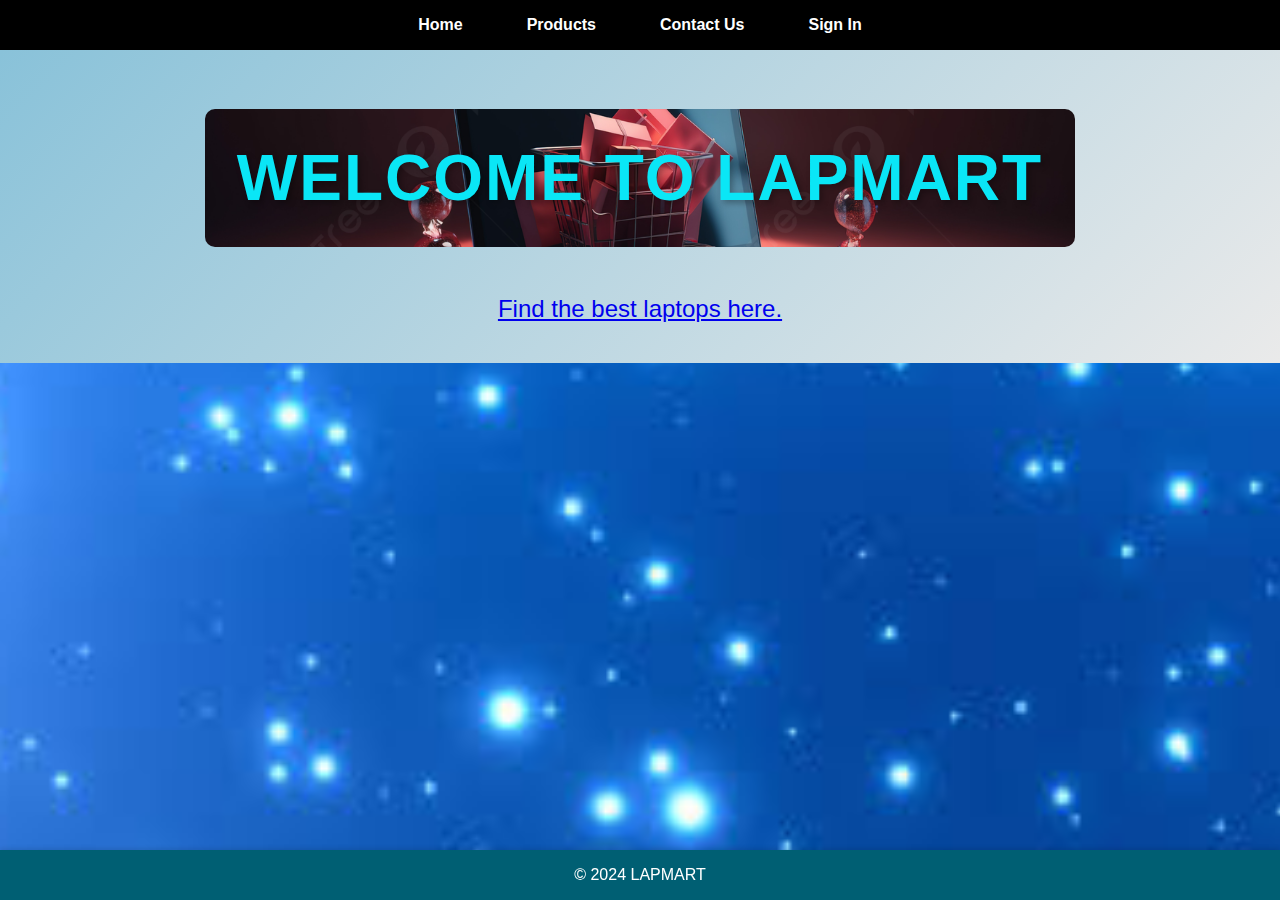
<file: index.html>
<!DOCTYPE html>
<html lang="en">
<head>
    <meta charset="UTF-8">
    <meta name="viewport" content="width=device-width, initial-scale=1.0">
    <title>LAPMART - Home</title>
    <link rel="stylesheet" href="styles.css">
    <link rel="icon" href="logo.png" />
</head>
<body>
    <header>
        <nav>
            <ul>
                <li><a href="index.html">Home</a></li>
                <li><a href="products.html">Products</a></li>
                <li><a href="contact.html">Contact Us</a></li>
                <li><a href="signin.html">Sign In</a></li>
            </ul>
        </nav>
    </header>
    <main>
        <h1>Welcome to LAPMART</h1>
        <p><a href="products.html"> Find the best laptops here.</a></p>
    </main>
    <footer>
        <p>&copy; 2024 LAPMART</p>
    </footer>
</body>
</html>
</file>
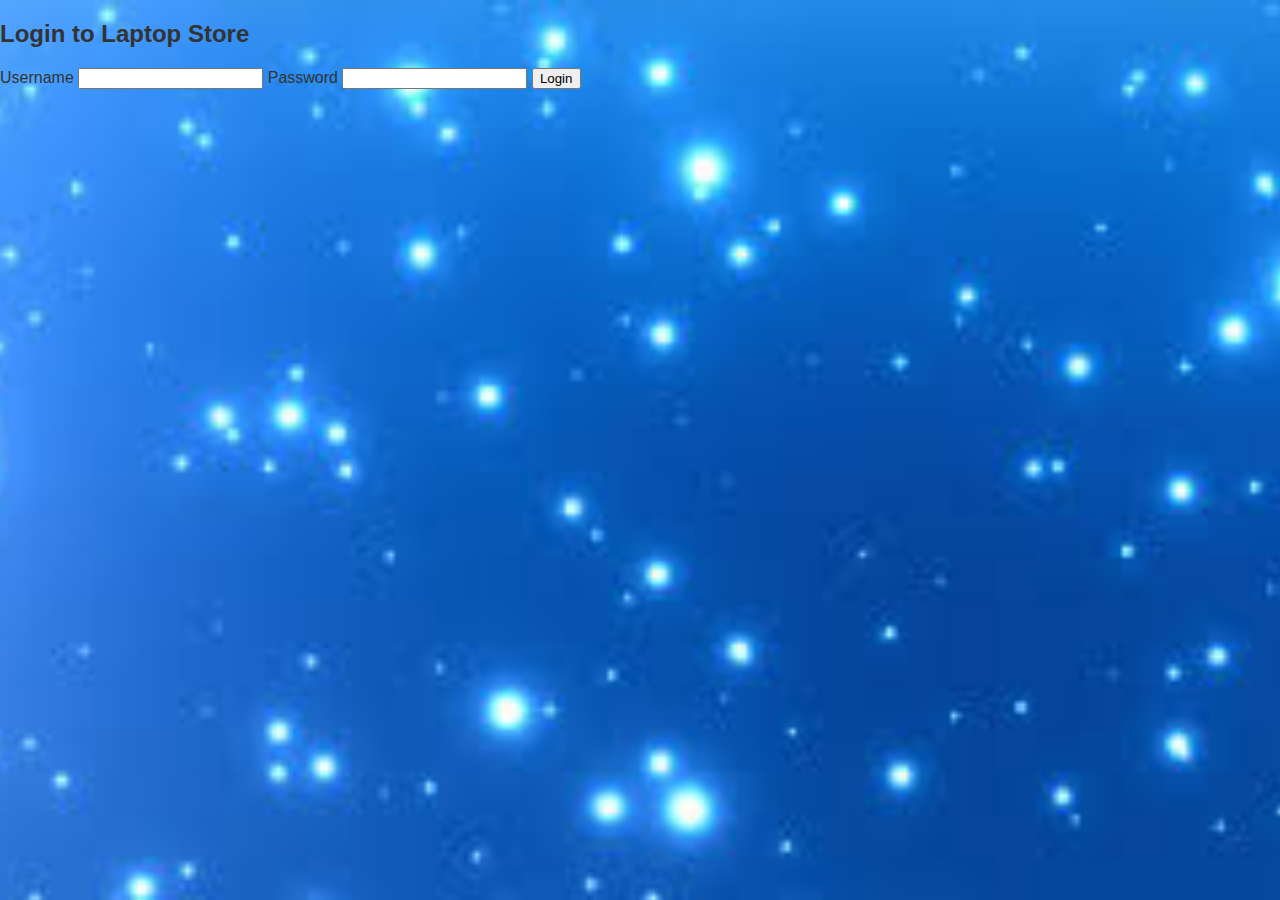
<file: 1.html>
<!DOCTYPE html>
<html lang="en">
<head>
    <meta charset="UTF-8">
    <meta name="viewport" content="width=device-width, initial-scale=1.0">
    <title>Login - Laptop Store</title>
    <link rel="stylesheet" href="styles.css">
    <link rel="icon" href="logo.png" />
</head>
<body>
    <div class="login-container">
        <h2>Login to Laptop Store</h2>
        <form id="loginForm">
            <label for="username">Username</label>
            <input type="text" id="username" name="username" required>
            
            <label for="password">Password</label>
            <input type="password" id="password" name="password" required>
            
            <button type="submit">Login</button>
        </form>
        <div id="message"></div>
    </div>
    <script src="scripts.js"></script>
</body>
</html>
</file>
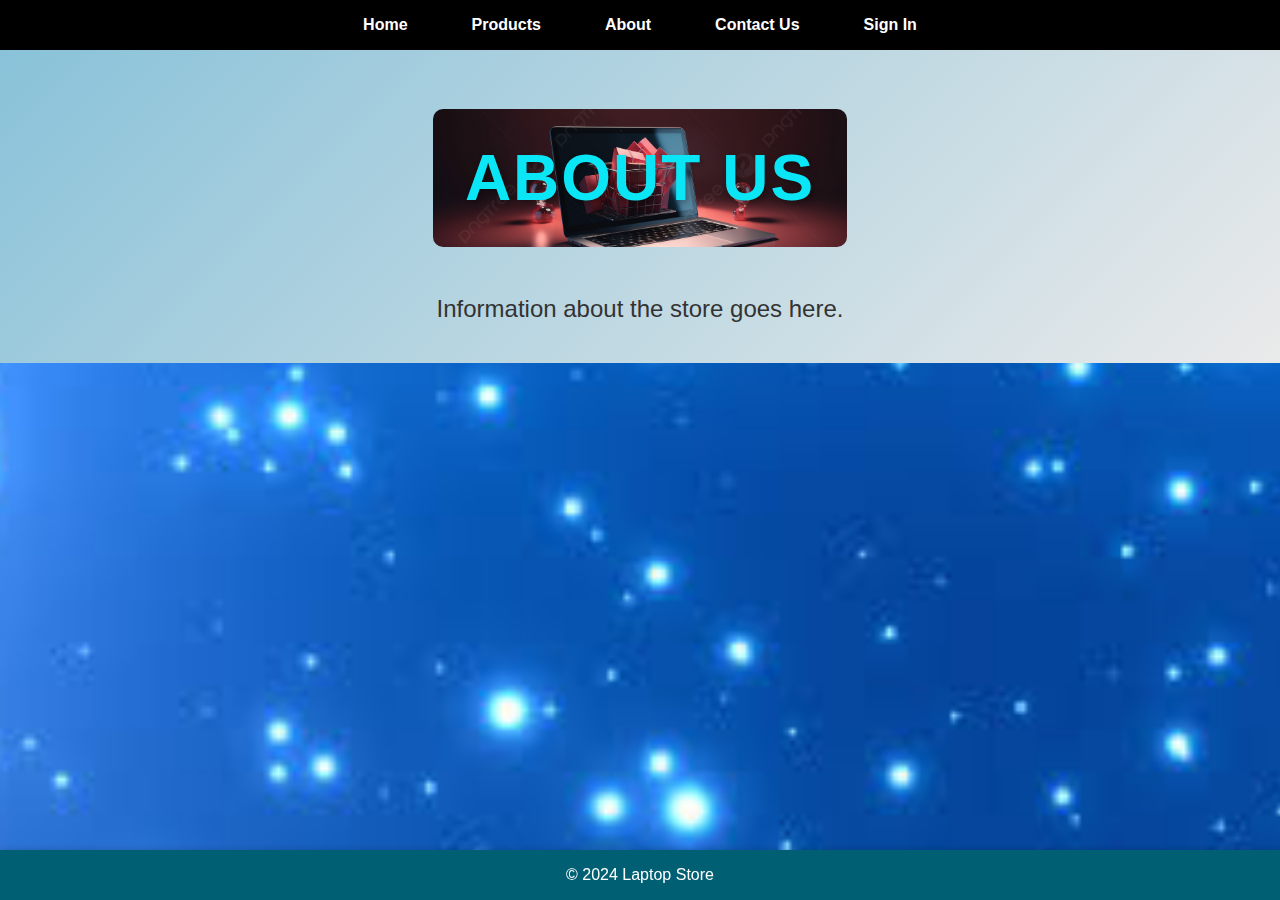
<file: about.html>
<!DOCTYPE html>
<html lang="en">
<head>
    <meta charset="UTF-8">
    <meta name="viewport" content="width=device-width, initial-scale=1.0">
    <title>Laptop Store - About</title>
    <link rel="stylesheet" href="styles.css">
    <link rel="icon" href="logo.png" />
</head>
<body>
    <header>
        <nav>
            <ul>
                <li><a href="index.html">Home</a></li>
                <li><a href="products.html">Products</a></li>
                <li><a href="about.html">About</a></li>
                <li><a href="contact.html">Contact Us</a></li>
                <li><a href="signin.html">Sign In</a></li>
                
            </ul>
        </nav>
    </header>
    <main>
        <h1>About Us</h1>
        <p>Information about the store goes here.</p>
    </main>
    <footer>
        <p>&copy; 2024 Laptop Store</p>
    </footer>
</body>
</html>
</file>
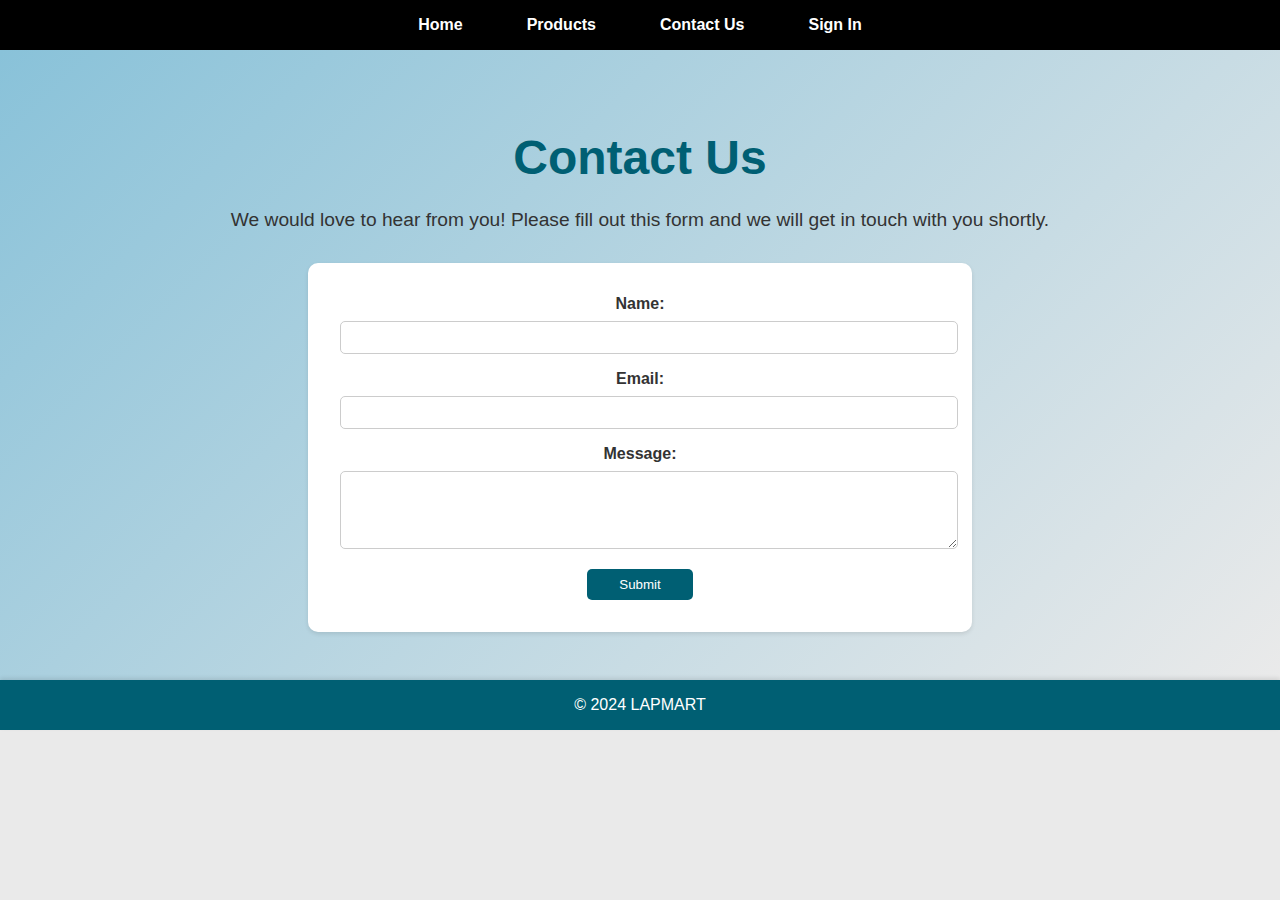
<file: contact.html>
<!DOCTYPE html>
<html lang="en">
<head>
    <meta charset="UTF-8">
    <meta name="viewport" content="width=device-width, initial-scale=1.0">
    <title>Contact Us - LAPMART</title>
    <link rel="stylesheet" href="contact.css">
    <link rel="icon" href="logo.png" />
</head>
<body>
    <header>
        <nav>
            <ul>
                <li><a href="index.html">Home</a></li>
                <li><a href="products.html">Products</a></li>
                
                <li><a href="contact.html">Contact Us</a></li>
                <li><a href="signin.html">Sign In</a></li>
            </ul>
        </nav>
    </header>
    <main>
        <h1>Contact Us</h1>
        <p>We would love to hear from you! Please fill out this form and we will get in touch with you shortly.</p>
        <form action="submit_form.php" method="post">
            <label for="name">Name:</label>
            <input type="text" id="name" name="name" required>

            <label for="email">Email:</label>
            <input type="email" id="email" name="email" required>

            <label for="message">Message:</label>
            <textarea id="message" name="message" rows="4" required></textarea>

            <button type="submit" id="btnSubmit">Submit</button>
        </form>
    </main>
    <footer>
        <p>&copy; 2024 LAPMART</p>
    </footer>
</body>
</html>
<?php session_start();

				if(isset($_POST["btnSubmit"]))
				{	
				$name = $_POST["txtName"];
				$email = $_POST["txtEmail"];
				$password =  $_POST["txtPassword"];
				$contact =  $_POST["txtContactNo"];	
				
	            $con = mysqli_connect("localhost","root","","it1917","3306");
				if(!$con)
				{	
						die("Sorry, We are facing a technical issue");		
				}	
		        $sql = "INSERT INTO `tbluser` (`email`, `name`, `contactNumber`, `password`) VALUES ('".$email."', '".$name."', '".$contact."', '".$password."');";
					
				mysqli_query($con,$sql)	;
										
			    header('Location:login.php');
				
			    }
?>
</file>
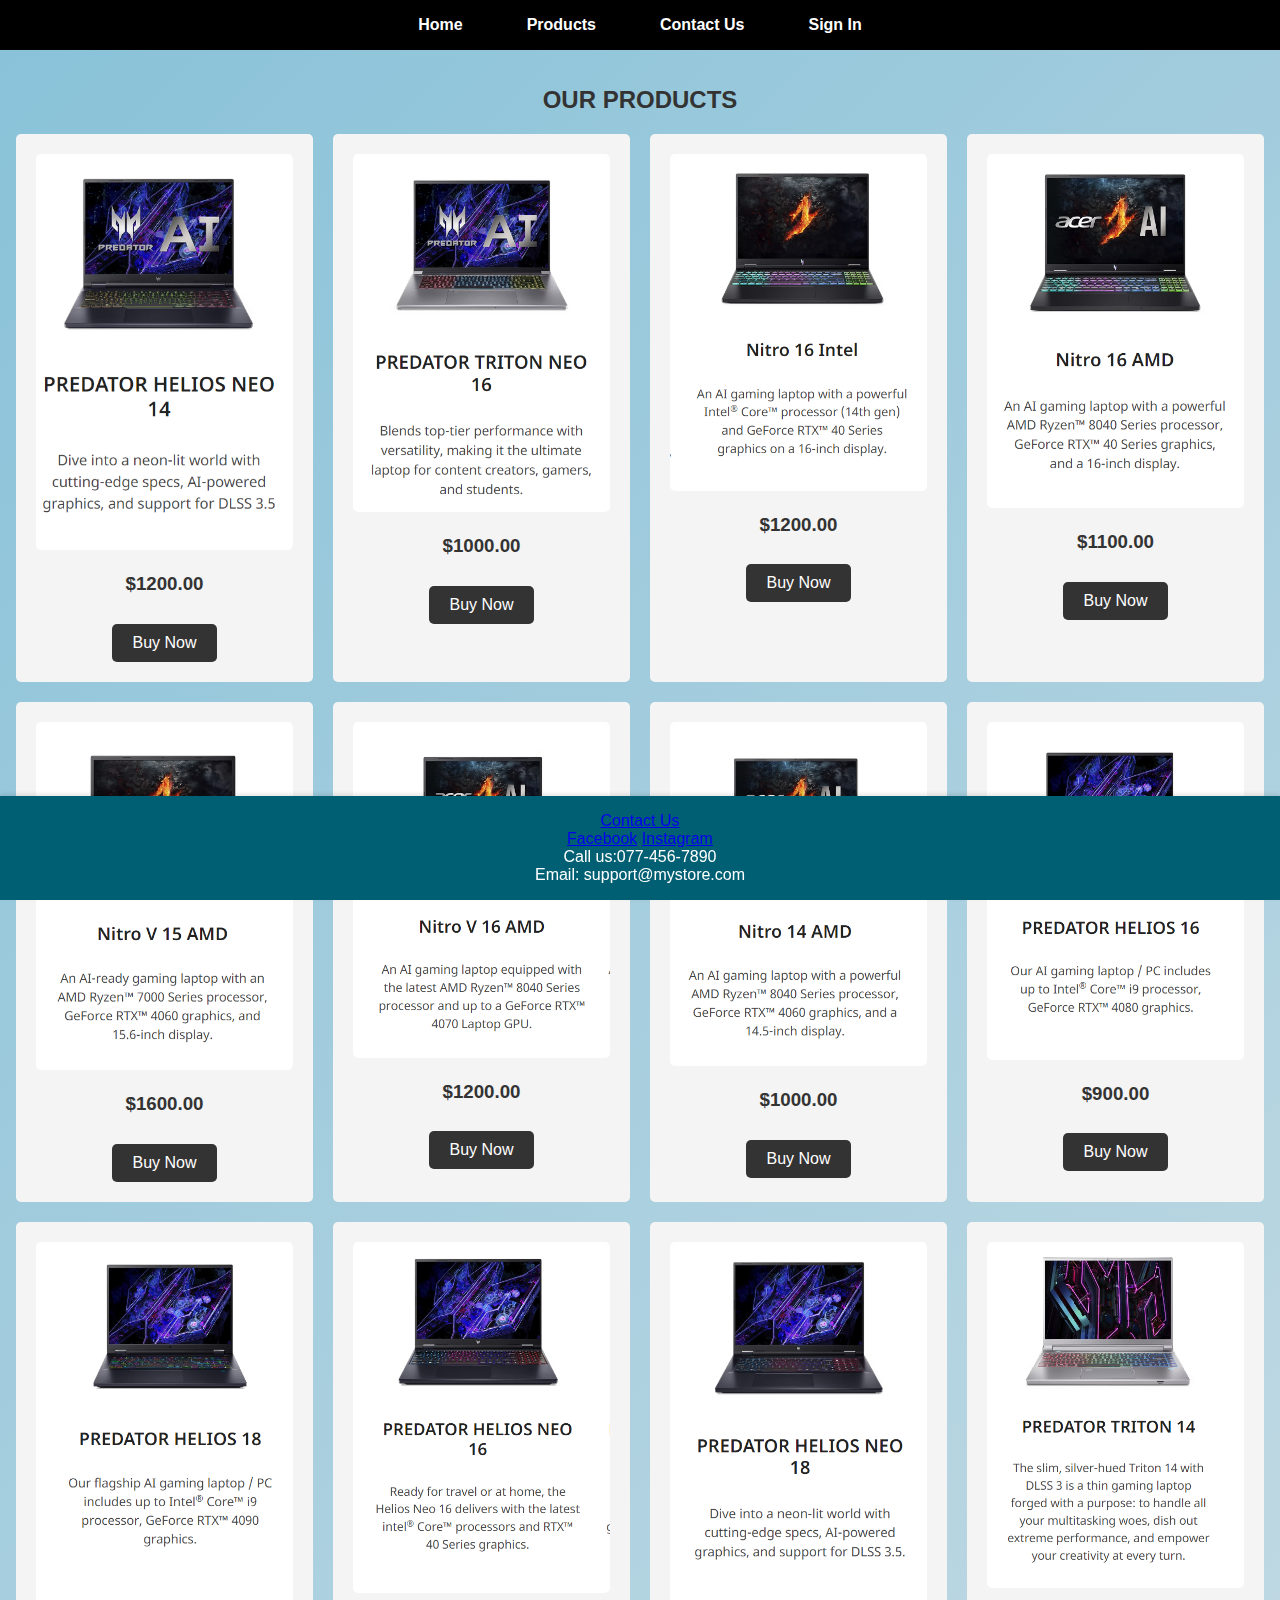
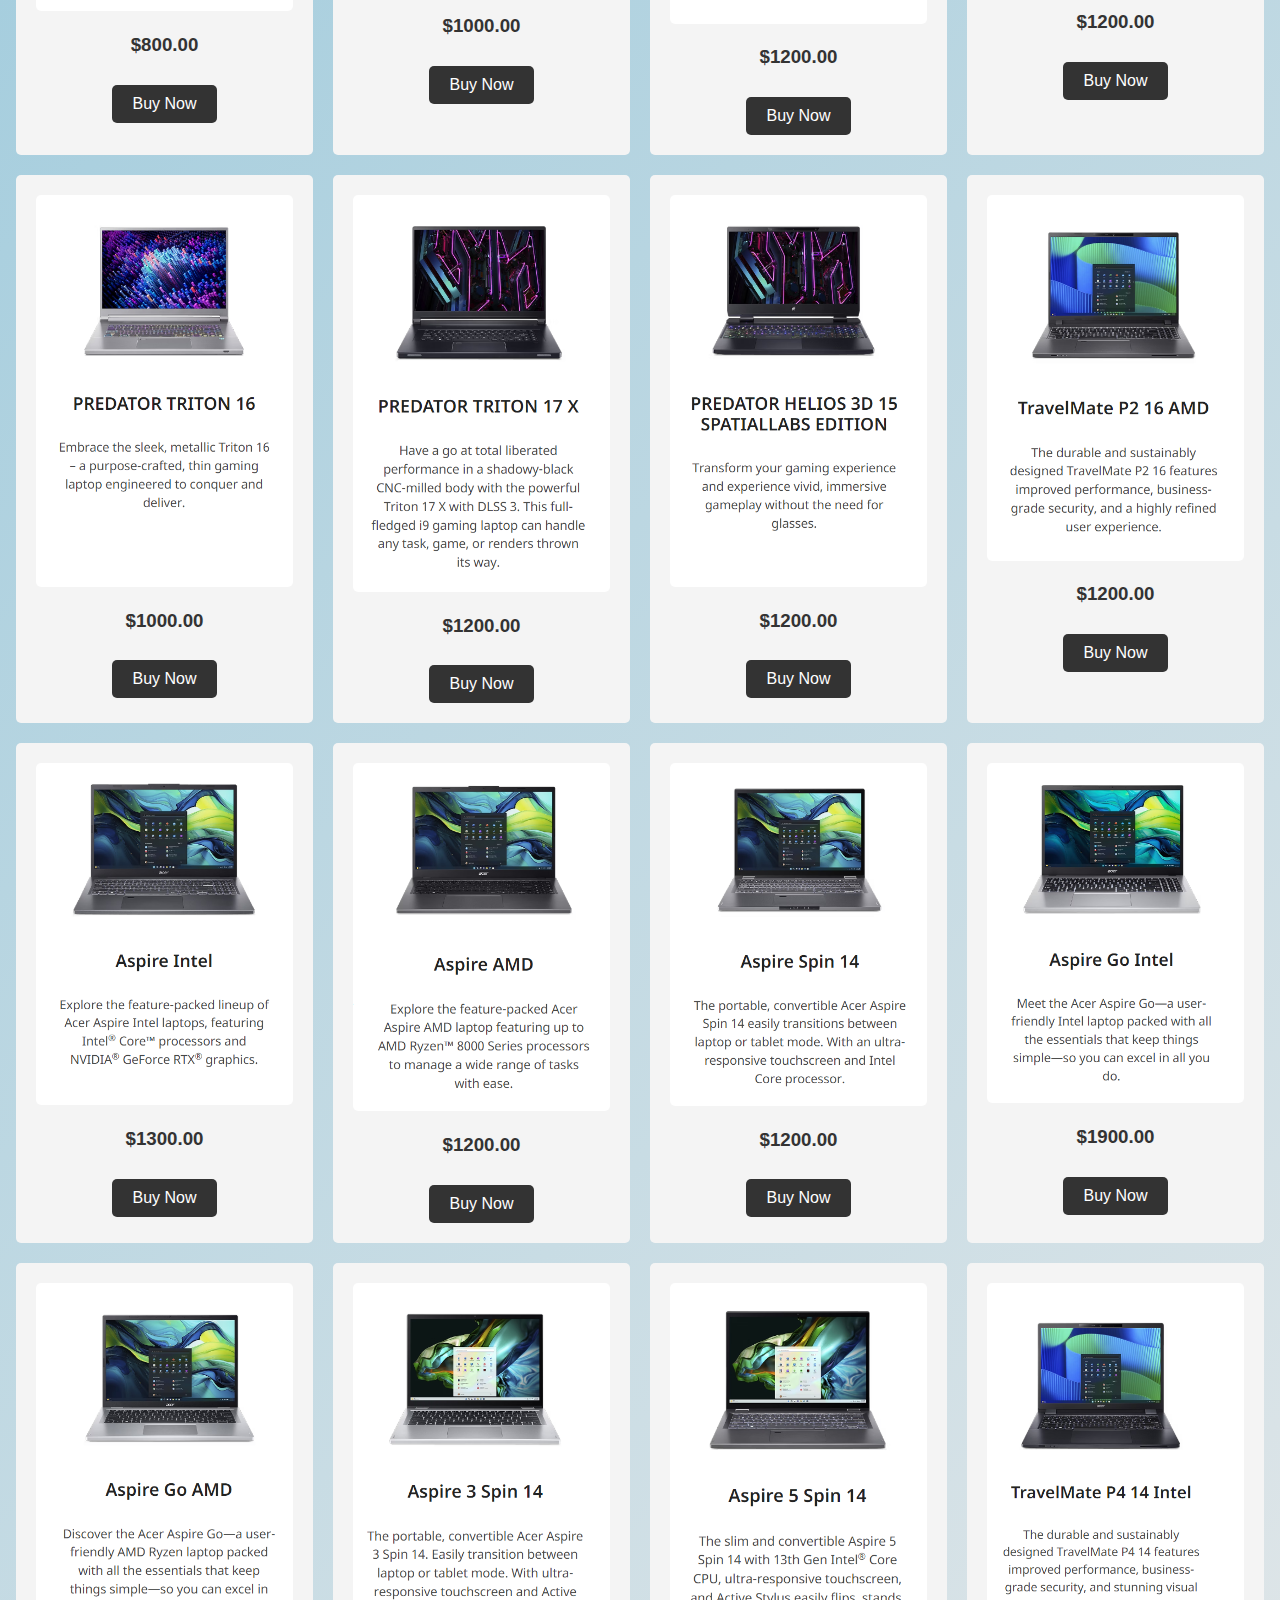
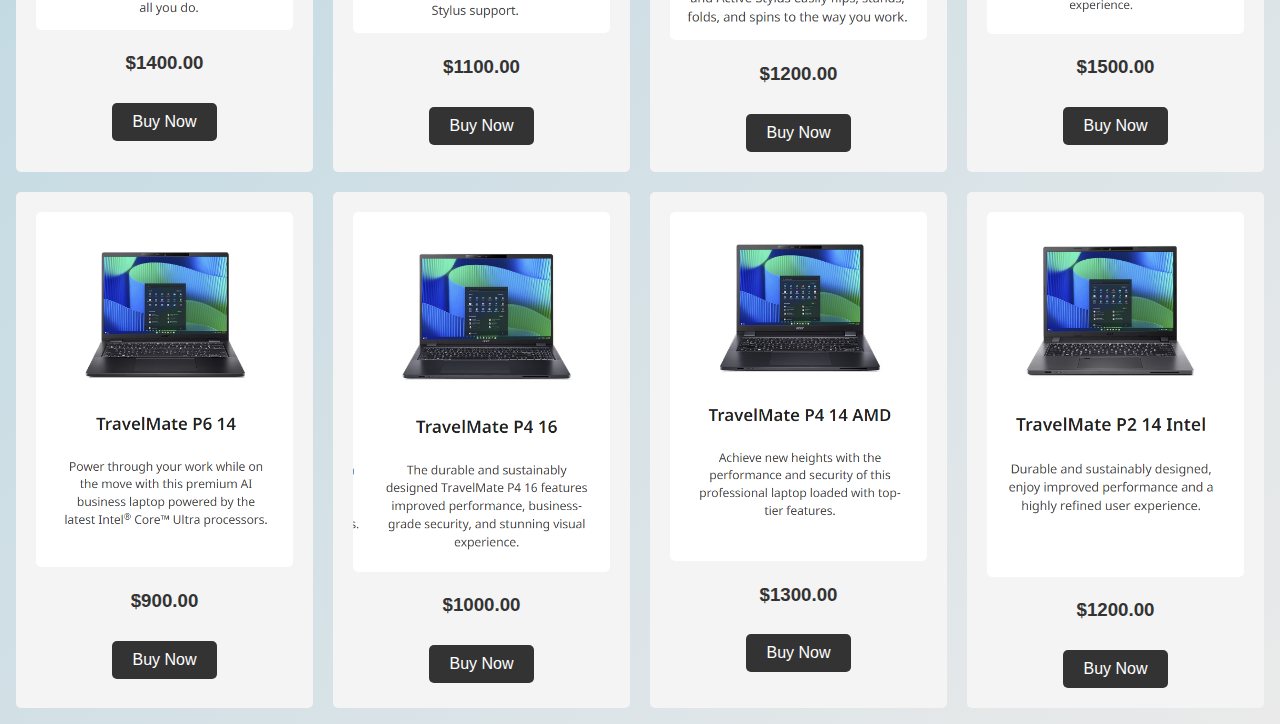
<file: products.html>
<!DOCTYPE html>
<html lang="en">
<head>
    <meta charset="UTF-8">
    <meta name="viewport" content="width=device-width, initial-scale=1.0">
    <title>LAPMART - Home</title>
    <link rel="stylesheet" href="styles.css">
    <link rel="stylesheet" type="text/css" href="product.css">
    <link rel="icon" href="logo.png" />
</head>
<body>
    <header>
        <nav>
            <ul>
                <li><a href="index.html">Home</a></li>
                <li><a href="products.html">Products</a></li>
                
                <li><a href="contact.html">Contact Us</a></li>
                <li><a href="signin.html">Sign In</a></li>
            </ul>
        </nav>
    </header>
        <script>
        document.addEventListener('DOMContentLoaded', function() {
            const cartElement = document.getElementById('cart');
            let cartCount = 0;

            document.querySelectorAll('.add-to-cart').forEach(button => {
                button.addEventListener('click', function(event) {
                    event.preventDefault();
                    cartCount++;
                    cartElement.textContent = `Cart (${cartCount})`;
                });
            });
        });
    </script>


    <main>
        

        <section class="featured-products">
            <div class="container">
                <h2>OUR PRODUCTS</h2>
                <div class="product-grid">
                    <div class="product-item">
                        <img src="1.png" alt="Product 1" width=273 height=411>
                        <h3>$1200.00</h3>
                        <a href="#" class="add-to-cart" data-product-id="1">Buy Now</a>
                    </div>
                    <div class="product-item">
                        <img src="2.png" alt="Product 2" width=273 height=411>
                        <h3>$1000.00</h3>
                        <a href="#" class="add-to-cart" data-product-id="2">Buy Now</a>
                    </div>
                    <div class="product-item">
                        <img src="3.png" alt="Product 3" width=273 height=411>
                        <h3>$1200.00</h3>
                        <a href="#" class="add-to-cart" data-product-id="3">Buy Now</a>
                    </div>
                    <div class="product-item">
                        <img src="4.png" alt="Product 4" width=273 height=411>
                        <h3>$1100.00</h3>
                        <a href="#" class="add-to-cart" data-product-id="4">Buy Now</a>
                    </div>
                    <div class="product-item">
                        <img src="5.png" alt="Product 5" width=273 height=411>
                        <h3>$1600.00</h3>
                        <a href="#" class="add-to-cart" data-product-id="5">Buy Now</a>
                    </div>
                    <div class="product-item">
                        <img src="6.png" alt="Product 6" width=273 height=411>
                        <h3>$1200.00</h3>
                        <a href="#" class="add-to-cart" data-product-id="6">Buy Now</a>
                    </div>
                    <div class="product-item">
                        <img src="7.png" alt="Product 7" width=273 height=411>
                        <h3>$1000.00</h3>
                        <a href="#" class="add-to-cart" data-product-id="7">Buy Now</a>
                    </div>
                    <div class="product-item">
                        <img src="8.png" alt="Product 8" width=273 height=411>
                        <h3>$900.00</h3>
                        <a href="#" class="add-to-cart" data-product-id="8">Buy Now</a>
                    </div>
                    <div class="product-item">
                        <img src="9.png" alt="Product 9" width=273 height=411>
                        <h3>$800.00</h3>
                        <a href="#" class="add-to-cart" data-product-id="9">Buy Now</a>
                    </div>
                    <div class="product-item">
                        <img src="10.png" alt="Product 10" width=273 height=411>
                        <h3>$1000.00</h3>
                        <a href="#" class="add-to-cart" data-product-id="10">Buy Now</a>
                    </div>
                    <div class="product-item">
                        <img src="11.png" alt="Product 11" width=273 height=411>
                        <h3>$1200.00</h3>
                        <a href="#" class="add-to-cart" data-product-id="11">Buy Now</a>
                    </div>
                    <div class="product-item">
                        <img src="12.png" alt="Product 12" width=273 height=411>
                        <h3>$1200.00</h3>
                        <a href="#" class="add-to-cart" data-product-id="12">Buy Now</a>
                    </div>
                    <div class="product-item">
                        <img src="13.png" alt="Product 13" width=273 height=411>
                        <h3>$1000.00</h3>
                        <a href="#" class="add-to-cart" data-product-id="13">Buy Now</a>
                    </div>
                    <div class="product-item">
                        <img src="14.png" alt="Product 14" width=273 height=411>
                        <h3>$1200.00</h3>
                        <a href="#" class="add-to-cart" data-product-id="14">Buy Now</a>
                    </div>
                    <div class="product-item">
                        <img src="15.png" alt="Product 15" width=273 height=411>
                        <h3>$1200.00</h3>
                        <a href="#" class="add-to-cart" data-product-id="15">Buy Now</a>
                    </div>
                    <div class="product-item">
                        <img src="16.png" alt="Product 16" width=273 height=411>
                        <h3>$1200.00</h3>
                        <a href="#" class="add-to-cart" data-product-id="16">Buy Now</a>
                    </div>
                    <div class="product-item">
                        <img src="17.png" alt="Product 17" width=273 height=411>
                        <h3>$1300.00</h3>
                        <a href="#" class="add-to-cart" data-product-id="17">Buy Now</a>
                    </div>
                    <div class="product-item">
                        <img src="18.png" alt="Product 18" width=273 height=411>
                        <h3>$1200.00</h3>
                        <a href="#" class="add-to-cart" data-product-id="18">Buy Now</a>
                    </div>
                    <div class="product-item">
                        <img src="19.png" alt="Product 19" width=273 height=411>
                        <h3>$1200.00</h3>
                        <a href="#" class="add-to-cart" data-product-id="19">Buy Now</a>
                    </div>
                    <div class="product-item">
                        <img src="20.png" alt="Product 20" width=273 height=411>
                        <h3>$1900.00</h3>
                        <a href="#" class="add-to-cart" data-product-id="20">Buy Now</a>
                    </div>
                    <div class="product-item">
                        <img src="21.png" alt="Product 21" width=273 height=411>
                        <h3>$1400.00</h3>
                        <a href="#" class="add-to-cart" data-product-id="21">Buy Now</a>
                    </div>
                    <div class="product-item">
                        <img src="22.png" alt="Product 22" width=273 height=411>
                        <h3>$1100.00</h3>
                        <a href="#" class="add-to-cart" data-product-id="22">Buy Now</a>
                    </div>
                    <div class="product-item">
                        <img src="23.png" alt="Product 23" width=273 height=411>
                        <h3>$1200.00</h3>
                        <a href="#" class="add-to-cart" data-product-id="23">Buy Now</a>
                    </div>
                    <div class="product-item">
                        <img src="24.png" alt="Product 24" width=273 height=411>
                        <h3>$1500.00</h3>
                        <a href="#" class="add-to-cart" data-product-id="24">Buy Now</a>
                    </div>
                    <div class="product-item">
                        <img src="25.png" alt="Product 25" width=273 height=411>
                        <h3>$900.00</h3>
                        <a href="#" class="add-to-cart" data-product-id="25">Buy Now</a>
                    </div>
                    <div class="product-item">
                        <img src="26.png" alt="Product 26" width=273 height=411>
                        <h3>$1000.00</h3>
                        <a href="#" class="add-to-cart" data-product-id="26">Buy Now</a>
                    </div>
                    <div class="product-item">
                        <img src="27.png" alt="Product 27" width=273 height=411>
                        <h3>$1300.00</h3>
                        <a href="#" class="add-to-cart" data-product-id="27">Buy Now</a>
                    </div>
                    <div class="product-item">
                        <img src="28.png" alt="Product 28" width=273 height=411>
                        <h3>$1200.00</h3>
                        <a href="#" class="add-to-cart" data-product-id="28">Buy Now</a>
                    </div>
                </div>
            </div>
        </section>
    </main>

    <footer>
        <div class="container">
            <div class="footer-links">
                
                <a href="contact.html">Contact Us</a>
            </div>
            <div class="social-media">
                <a href="https://www.facebook.com/">Facebook</a>
                <a href="https://www.instagram.com/">Instagram</a>
            </div>
            <div class="contact-info">
                <p>Call us:077-456-7890</p>
                <p>Email: support@mystore.com</p>
            </div>
        </div>
    </footer>
</body>
</html>
</file>
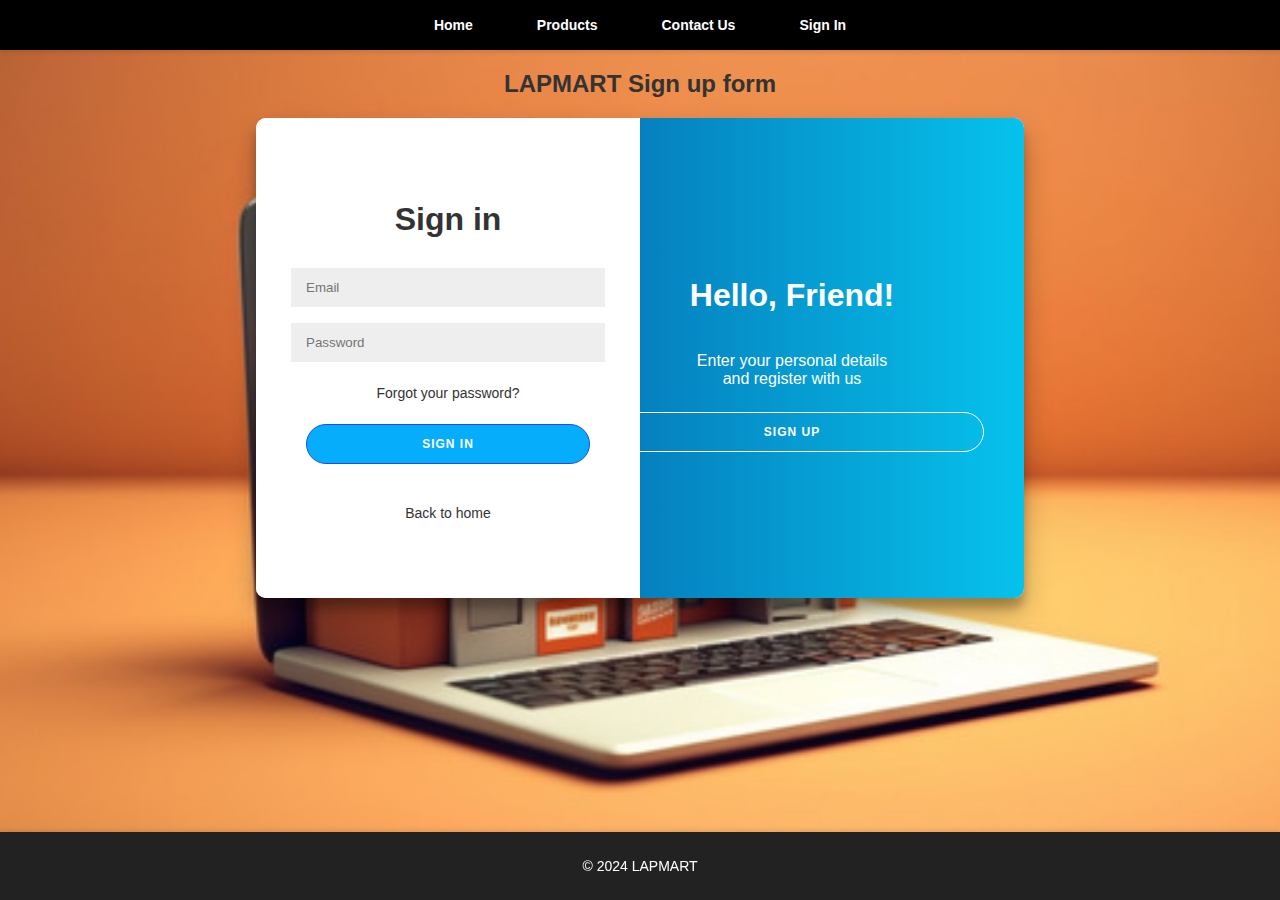
<file: signin.html>
<!DOCTYPE html>
<html lang="en">
<head>
    <meta charset="UTF-8">
    <meta name="viewport" content="width=device-width, initial-scale=1.0">
    <title>LAPMART - Home</title>
    <link rel="stylesheet" href="sign.css">
    <link rel="stylesheet" href="signin.css">
    <link rel="icon" href="logo.png" />
</head>
<body>
    <header>
        <nav>
            <ul>
                <li><a href="index.html">Home</a></li>
                <li><a href="products.html">Products</a></li>
                <li><a href="contact.html">Contact Us</a></li>
                <li><a href="signin.html">Sign In</a></li>
            </ul>
        </nav>
    </header>
    <center>
    
        <h2>LAPMART Sign up form</h2>
    <div class="container" id="container">
        <div class="form-container sign-up-container">
            <form action="" method="post">
                <h1>Create Account</h1>
                        
                <input type="text" placeholder="Name" name="txtName" id = "txtName"/>
                <input type="email" placeholder="Email" required name="txtEmail" id="txtEmail"/>
                <input type="password" placeholder="Password" id="txtPassword" name="txtPassword" required/>
                    <input type="password" placeholder="Confirm Password" id="txtConfimPassword" name="txtConfimPassword"/>
                <input type="number" placeholder="Contact Number" name="txtContactNo" id="txtContactNo" pattern="[0-9]{10}" required />        
                
                <input type="submit" value="Sign Up" onClick="checkPassword()">
                <a href="index.html">Go to homepage</a>
            </form>
            
        </div>
        <div class="form-container sign-in-container">
            <form action="loginHandler.php" method="post">
                <h1>Sign in</h1>
             
                <input type="email" name="txtEmail" placeholder="Email" />
                <input type="password" name="txtPassword" placeholder="Password" />
                <a href="#">Forgot your password?</a>
                <input type="submit" value="Sign In" name="btnSubmit" onClick="index.html">
                <br>
                <a href="index.html">Back to home</a>
            </form>
             
        </div>
        <div class="overlay-container">
            <div class="overlay">
                <div class="overlay-panel overlay-left">
                    <h1>Welcome Back!</h1>
                    <p>To keep connected with us please login <br> with your personal info</p>
                    
                    <input type="submit" class="ghost" id="signIn" value="Sign In">
                </div>
                <div class="overlay-panel overlay-right">
                    <h1>Hello, Friend!</h1>
                    <p>Enter your personal details <br> and register with us</p>
                     
                    <input type="submit" class="ghost" id="signUp" value="Sign Up"> 
                </div>
            </div>
        </div>
    </div>
</center>
    <script>
        
        const signUpButton = document.getElementById('signUp');
    const signInButton = document.getElementById('signIn');
    const container = document.getElementById('container');
    
    signUpButton.addEventListener('click', () => {
        container.classList.add("right-panel-active");
    });
    
    signInButton.addEventListener('click', () => {
        container.classList.remove("right-panel-active");
    });
        </script>
    
    <footer>
        <p>&copy; 2024 LAPMART</p>
    </footer>
    <script src="scripts.js"></script>
</body>
</html>
</file>
<file: styles.css>
body {
    font-family: Arial, sans-serif;
    margin: 0;
    padding: 0;
    box-sizing: border-box;
    background-color: #eaeaea; 
    color: #333;
    background: url('back2.png') no-repeat center center fixed;
    background-size: cover;
}


header {
    background-color: #000000; 
    color: #fff;
    padding: 1rem 0;
    box-shadow: 0 2px 4px rgba(0, 0, 0, 0.1);
}

header nav ul {
    list-style: none;
    padding: 0;
    margin: 0;
    display: flex;
    justify-content: center;
}

header nav ul li {
    margin: 0 1rem;
}

header nav ul li a {
    color: #fff;
    text-decoration: none;
    font-weight: bold;
    padding: 0.5rem 1rem;
    transition: background-color 0.3s, color 0.3s;
}

header nav ul li a:hover {
    background-color: #eaeaea; 
    color: #005f73; 
    border-radius: 5px;
}

main {
    text-align: center;
    padding: 1rem 1rem;
    background: linear-gradient(135deg, #89C2D9, #eaeaea); 
}

main h1 {
    font-size: 4rem;
    margin-bottom: 1.5rem;
    color: #0ae6f6;
    font-weight: bold;
    text-transform: uppercase;
    letter-spacing: 2px;
    text-shadow: 3px 3px 6px rgba(0, 0, 0, 0.3);
    background: url('background.png') no-repeat center;
    background-size: cover;
    padding: 2rem;
    border-radius: 10px;
    display: inline-block;
    position: relative;
    animation: fadeIn 2s ease-in-out;
}


main h1::before {
    content: "";
    position: absolute;
    top: 0;
    left: 0;
    right: 0;
    bottom: 0;
    background: rgba(0, 0, 0, 0.5);
    border-radius: 10px;
    z-index: -1;
}

main p {
    font-size: 1.5rem;
    color: #333; 
}


footer {
    background-color: #005f73; 
    color: #fff;
    text-align: center;
    padding: 1rem 0;
    position: fixed;
    bottom: 0;
    width: 100%;
    box-shadow: 0 -2px 4px rgba(0, 0, 0, 0.1);
}

footer p {
    margin: 0;
}
@keyframes fadeIn {
    from {
        opacity: 0;
        transform: translateY(20px);
    }
    to {
        opacity: 1;
        transform: translateY(0);
    }
}
</file>
<file: contact.css>
body {
    font-family: Arial, sans-serif;
    margin: 0;
    padding: 0;
    box-sizing: border-box;
    background-color: #eaeaea;
    color: #333;
}


header {
    background-color: #000000;
    color: #fff;
    padding: 1rem 0;
    box-shadow: 0 2px 4px rgba(0, 0, 0, 0.1);
}

header nav ul {
    list-style: none;
    padding: 0;
    margin: 0;
    display: flex;
    justify-content: center;
}

header nav ul li {
    margin: 0 1rem;
}

header nav ul li a {
    color: #fff;
    text-decoration: none;
    font-weight: bold;
    padding: 0.5rem 1rem;
    transition: background-color 0.3s, color 0.3s;
}

header nav ul li a:hover {
    background-color: #eaeaea;
    color: #005f73;
    border-radius: 5px;
}


main {
    text-align: center;
    padding: 3rem 1rem;
    background: linear-gradient(135deg, #89C2D9, #eaeaea);
}

main h1 {
    font-size: 3rem;
    margin-bottom: 1.5rem;
    color: #005f73;
    font-weight: bold;
}

main p {
    font-size: 1.2rem;
    color: #333;
    margin-bottom: 2rem;
}

form {
    max-width: 600px;
    margin: 0 auto;
    padding: 2rem;
    background: #fff;
    box-shadow: 0 2px 4px rgba(0, 0, 0, 0.1);
    border-radius: 10px;
}

form label {
    display: block;
    margin-bottom: 0.5rem;
    font-weight: bold;
}

form input[type="text"],
form input[type="email"],
form textarea {
    width: 100%;
    padding: 0.5rem;
    margin-bottom: 1rem;
    border: 1px solid #ccc;
    border-radius: 5px;
}

form button {
    padding: 0.5rem 2rem;
    background-color: #005f73;
    color: #fff;
    border: none;
    border-radius: 5px;
    cursor: pointer;
    transition: background-color 0.3s, color 0.3s;
}

form button:hover {
    background-color: #eaeaea;
    color: #005f73;
}


footer {
    background-color: #005f73;
    color: #fff;
    text-align: center;
    padding: 1rem 0;
    box-shadow: 0 -2px 4px rgba(0, 0, 0, 0.1);
}

footer p {
    margin: 0;
}
</file>
<file: product.css>
.featured-products .product-grid {
    display: flex;
    gap: 20px;
    flex-wrap: wrap;
}

.featured-products .product-item {
    background-color: #f4f4f4;
    padding: 20px;
    text-align: center;
    border-radius: 5px;
    flex: 1 1 calc(25% - 20px);
    box-sizing: border-box;
}

.featured-products .product-item img {
    max-width: 100%;
    height: auto;
    border-radius: 5px;
}


.featured-products .product-item p {
    font-size: 16px;
    color: #888;
}

.featured-products .add-to-cart {
    display: inline-block;
    margin-top: 10px;
    padding: 10px 20px;
    background-color: #333;
    color: #fff;
    text-decoration: none;
    border-radius: 5px;
}
</file>
<file: sign.css>
body {
    font-family: Arial, sans-serif;
    margin: 0;
    padding: 0;
    box-sizing: border-box;
    background-color: #eaeaea; 
    color: #333;
    background: url('background1.png') no-repeat center center fixed;
    background-size: cover;
}


header {
    background-color: #000000; 
    color: #fff;
    padding: 1rem 0;
    box-shadow: 0 2px 4px rgba(0, 0, 0, 0.1);
}

header nav ul {
    list-style: none;
    padding: 0;
    margin: 0;
    display: flex;
    justify-content: center;
}

header nav ul li {
    margin: 0 1rem;
}

header nav ul li a {
    color: #fff;
    text-decoration: none;
    font-weight: bold;
    padding: 0.5rem 1rem;
    transition: background-color 0.3s, color 0.3s;
}

header nav ul li a:hover {
    background-color: #eaeaea; 
    color: #005f73; 
    border-radius: 5px;
}


main {
    text-align: center;
    padding: 1rem 1rem;
    background: linear-gradient(135deg, #89C2D9, #eaeaea); 
}

main h1 {
    font-size: 4rem;
    margin-bottom: 1.5rem;
    color: #0ae6f6;
    font-weight: bold;
    text-transform: uppercase;
    letter-spacing: 2px;
    text-shadow: 3px 3px 6px rgba(0, 0, 0, 0.3);
    background: url('background.png') no-repeat center;
    background-size: cover;
    padding: 2rem;
    border-radius: 10px;
    display: inline-block;
    position: relative;
    animation: fadeIn 2s ease-in-out;
}


main h1::before {
    content: "";
    position: absolute;
    top: 0;
    left: 0;
    right: 0;
    bottom: 0;
    background: rgba(0, 0, 0, 0.5);
    border-radius: 10px;
    z-index: -1;
}

main p {
    font-size: 1.5rem;
    color: #333;
}


footer {
    background-color: #005f73;
    color: #fff;
    text-align: center;
    padding: 1rem 0;
    position: fixed;
    bottom: 0;
    width: 100%;
    box-shadow: 0 -2px 4px rgba(0, 0, 0, 0.1);
}

footer p {
    margin: 0;
}
@keyframes fadeIn {
    from {
        opacity: 0;
        transform: translateY(20px);
    }
    to {
        opacity: 1;
        transform: translateY(0);
    }
}
</file>
<file: signin.css>
span {
	font-size: 12px;
}

a {
	color: #333;
	font-size: 14px;
	text-decoration: none;
	margin: 15px 0;
}

input[type="submit"] {
	border-radius: 20px;
	border: 1px solid #184ef3;
	background-color: #05adfb;
	color: #FFFFFF;
	font-size: 12px;
	font-weight: bold;
	padding: 12px 45px;
	letter-spacing: 1px;
	text-transform: uppercase;
	transition: transform 80ms ease-in;
}

input[type="submit"]:active {
	transform: scale(0.95);
}

input[type="submit"]:focus {
	outline: none;
}

input[type="submit"].ghost {
	background-color: transparent;
	border-color: #FFFFFF;
}

form {
	background-color: #FFFFFF;
	display: flex;
	align-items: center;
	justify-content: center;
	flex-direction: column;
	padding: 0 50px;
	height: 100%;
	text-align: center;
}

input {
	background-color: #eee;
	border: none;
	padding: 12px 15px;
	margin: 8px 0;
	width: 100%;
}

.container {
	background-color: #fff;
	border-radius: 10px;
  	box-shadow: 0 14px 28px rgba(0,0,0,0.25), 
			0 10px 10px rgba(0,0,0,0.22);
	position: relative;
	overflow: hidden;
	width: 768px;
	max-width: 100%;
	min-height: 480px;
}

.form-container {
	position: absolute;
	top: 0;
	height: 100%;
	transition: all 0.6s ease-in-out;
}

.sign-in-container {
	left: 0;
	width: 50%;
	z-index: 2;
}

.container.right-panel-active .sign-in-container {
	transform: translateX(100%);
}

.sign-up-container {
	left: 0;
	width: 50%;
	opacity: 0;
	z-index: 1;
}

.container.right-panel-active .sign-up-container {
	transform: translateX(100%);
	opacity: 1;
	z-index: 5;
	animation: show 0.6s;
}

@keyframes show {
	0%, 49.99% {
		opacity: 0;
		z-index: 1;
	}
	
	50%, 100% {
		opacity: 1;
		z-index: 5;
	}
}

.overlay-container {
	position: absolute;
	top: 0;
	left: 50%;
	width: 50%;
	height: 100%;
	overflow: hidden;
	transition: transform 0.6s ease-in-out;
	z-index: 100;
}

.container.right-panel-active .overlay-container{
	transform: translateX(-100%);
}

.overlay {
	background: #FF416C;
	background: -webkit-linear-gradient(to right, #096aab, #0dd2fa);
	background: linear-gradient(to right, #043e90, #06c2ec);
	background-repeat: no-repeat;
	background-size: cover;
	background-position: 0 0;
	color: #FFFFFF;
	position: relative;
	left: -100%;
	height: 100%;
	width: 200%;
  	transform: translateX(0);
	transition: transform 0.6s ease-in-out;
}

.container.right-panel-active .overlay {
  	transform: translateX(50%);
}

.overlay-panel {
	position: absolute;
	display: flex;
	align-items: center;
	justify-content: center;
	flex-direction: column;
	padding: 0 40px;
	text-align: center;
	top: 0;
	height: 100%;
	width: 50%;
	transform: translateX(0);
	transition: transform 0.6s ease-in-out;
}

.overlay-left {
	transform: translateX(-20%);
}

.container.right-panel-active .overlay-left {
	transform: translateX(0);
}

.overlay-right {
	right: 0;
	transform: translateX(0);
}

.container.right-panel-active .overlay-right {
	transform: translateX(20%);
}

.social-container {
	margin: 20px 0;
}

.social-container a {
	border: 1px solid #DDDDDD;
	border-radius: 50%;
	display: inline-flex;
	justify-content: center;
	align-items: center;
	margin: 0 5px;
	height: 40px;
	width: 40px;
}

footer {
    background-color: #222;
    color: #fff;
    font-size: 14px;
    bottom: 0;
    position: fixed;
    left: 0;
    right: 0;
    text-align: center;
    z-index: 999;
}

footer p {
    margin: 10px 0;
}

footer i {
    color: red;
}

footer a {
    color: #3c97bf;
    text-decoration: none;
}
</file>
